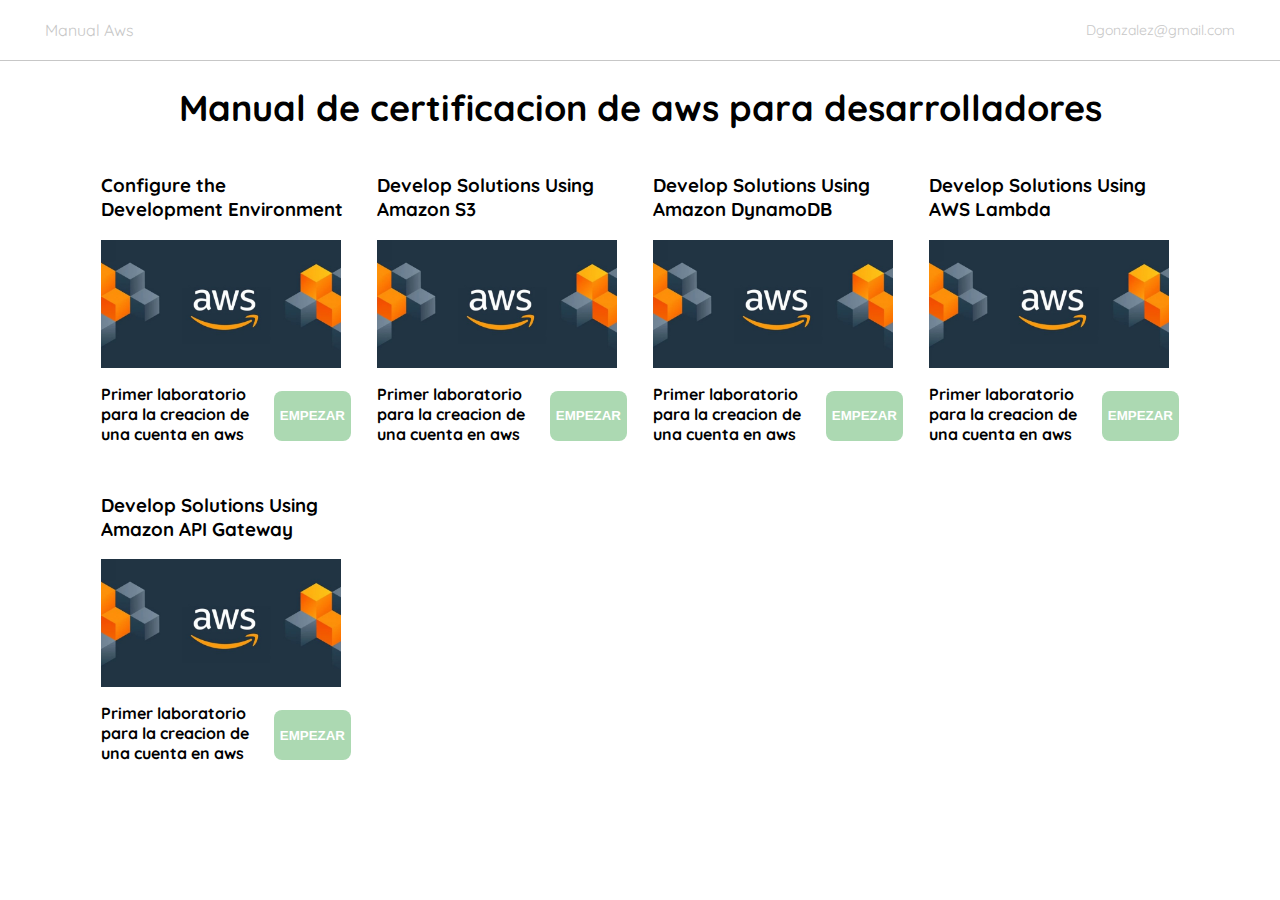
<file: index.html>
<!DOCTYPE html>
<html lang="en">

<head>
    <meta charset="UTF-8">
    <meta http-equiv="X-UA-Compatible" content="IE=edge">
    <meta name="viewport" content="width=device-width, initial-scale=1.0">
    <link rel="preconnect" href="https://fonts.googleapis.com">
    <link rel="preconnect" href="https://fonts.gstatic.com" crossorigin>
    <link href="https://fonts.googleapis.com/css2?family=Quicksand:wght@300;500;700&display=swap" rel="stylesheet">
    <link rel="stylesheet" href="css/style.css">
    <title>AWS</title>
</head>

<body>
    
    <section>
        <nav>

            <div class="navbar-left">
                <ul>
                    <li>
                        <a href="/">Manual Aws</a>
                    </li>
                </ul>
            </div>
    
            <div class="navbar-right">
                <ul>
                    <li class="navbar-email"><a href="/cdn-cgi/l/email-protection" class="__cf_email__"
                            data-cfemail="65150904111f0c25001d04081509004b060a08">Dgonzalez@gmail.com</a></li>
                </ul>
            </div>
        </nav>
    </section>

    <section class="title">
        <h1>Manual de certificacion de aws para desarrolladores</h1>
    </section>


    <section class="main-container">
        <div class="cards-container">

            <div class="product-carts">
                <form action="curso1.html" class="form">
                <h3>Configure the Development Environment</h3>
                <img class="product-img" src="./img/catalogo/walllaws-768x410.jpg" alt="">
                <div class="product-info">
                    <div>
                        <p>Primer laboratorio para la creacion de una cuenta en aws</p>
                    </div>
                    <figure>
                        <button class="primary-button">EMPEZAR</button>
                    </figure>
                </div>
            </form>
            </div>

            <div class="product-carts">
                <h3>Develop Solutions Using Amazon S3</h3>
                <img class="product-img" src="./img/catalogo/walllaws-768x410.jpg" alt="">
                <div class="product-info">
                    <div>
                        <p>Primer laboratorio para la creacion de una cuenta en aws</p>
                    </div>
                    <figure>
                        <input type="submit" value="EMPEZAR" class="primary-button login-button">
                    </figure>
                </div>
            </div>

            <div class="product-carts">
                <h3>Develop Solutions Using Amazon DynamoDB</h3>
                <img class="product-img" src="./img/catalogo/walllaws-768x410.jpg" alt="">
                <div class="product-info">
                    <div>
                        <p>Primer laboratorio para la creacion de una cuenta en aws</p>
                    </div>
                    <figure>
                        <input type="submit" value="EMPEZAR" class="primary-button login-button">
                    </figure>
                </div>
            </div>

            <div class="product-carts">
                <h3>Develop Solutions Using AWS Lambda</h3>
                <img class="product-img" src="./img/catalogo/walllaws-768x410.jpg" alt="">
                <div class="product-info">
                    <div>
                        <p>Primer laboratorio para la creacion de una cuenta en aws</p>
                    </div>
                    <figure>
                        <input type="submit" value="EMPEZAR" class="primary-button login-button">
                    </figure>
                </div>
            </div>


            <div class="product-carts">
                <h3>Develop Solutions Using Amazon API Gateway</h3>
                <img class="product-img" src="./img/catalogo/walllaws-768x410.jpg" alt="">
                <div class="product-info">
                    <div>
                        <p>Primer laboratorio para la creacion de una cuenta en aws</p>
                    </div>
                    <figure>
                        <input type="submit" value="EMPEZAR" class="primary-button login-button">
                    </figure>
                </div>
            </div>



        </div>
    </section>


</body>

</html>
</file>
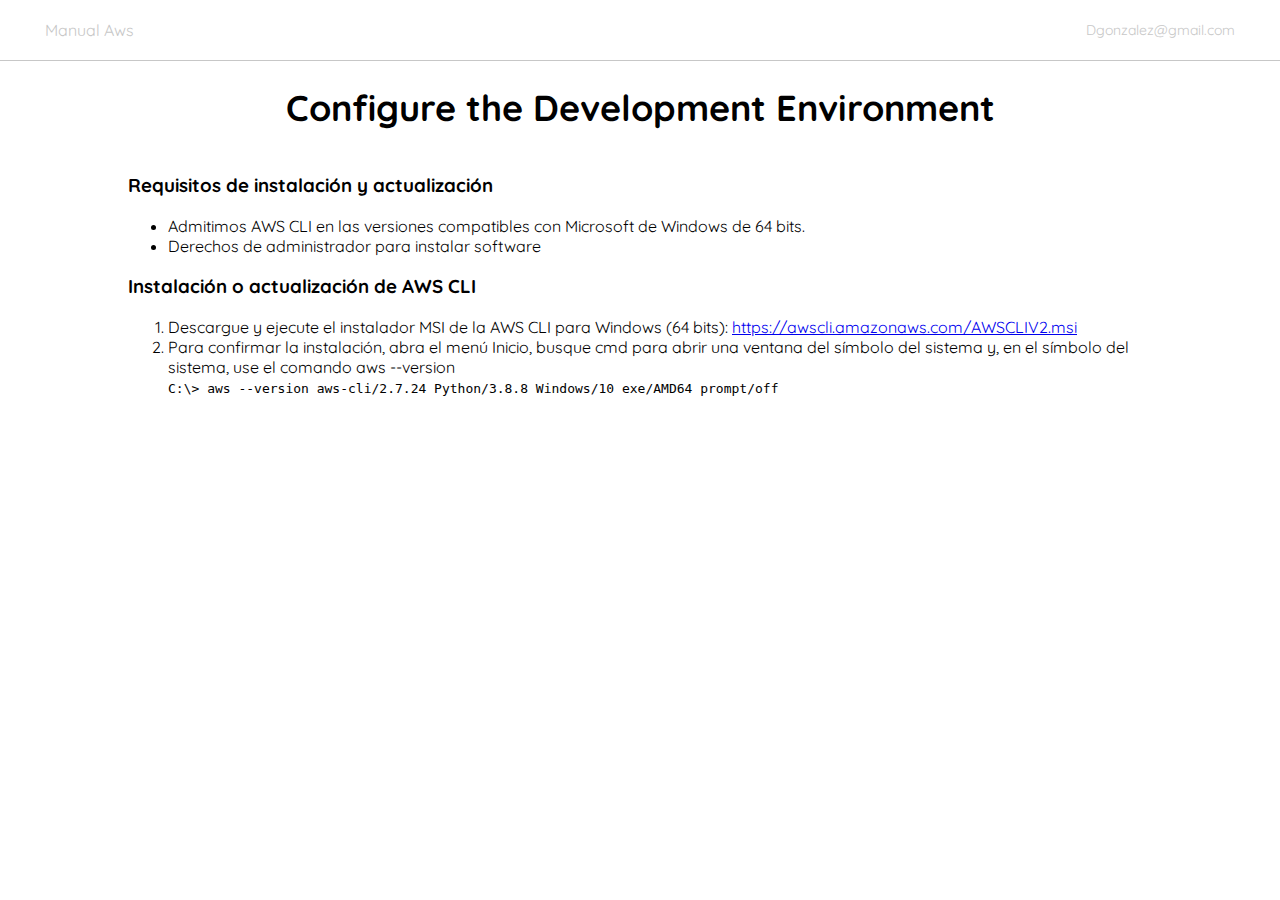
<file: curso1.html>
<!DOCTYPE html>
<html lang="en">

<head>
    <meta charset="UTF-8">
    <meta http-equiv="X-UA-Compatible" content="IE=edge">
    <meta name="viewport" content="width=device-width, initial-scale=1.0">
    <link rel="preconnect" href="https://fonts.googleapis.com">
    <link rel="preconnect" href="https://fonts.gstatic.com" crossorigin>
    <link href="https://fonts.googleapis.com/css2?family=Quicksand:wght@300;500;700&display=swap" rel="stylesheet">
    <link rel="stylesheet" href="css/style.css">
    <title>Configure the Development Environment</title>
</head>

<body>

    <section>
        <nav>

            <div class="navbar-left">
                <ul>
                    <li>
                        <a href="/">Manual Aws</a>
                    </li>
                </ul>
            </div>

            <div class="navbar-right">
                <ul>
                    <li class="navbar-email"><a href="/cdn-cgi/l/email-protection" class="__cf_email__"
                            data-cfemail="65150904111f0c25001d04081509004b060a08">Dgonzalez@gmail.com</a></li>
                </ul>
            </div>
        </nav>
    </section>

    <section class="title">
        <h1>Configure the Development Environment</h1>
    </section>


    <section class="main-container">
        <div class="curso-container">
            <div class="">
                <h3>Requisitos de instalación y actualización</h3>

                <ul>
                    <li>Admitimos AWS CLI en las versiones compatibles con Microsoft de Windows de 64 bits.</li>
                    <li>Derechos de administrador para instalar software</li>
                </ul>

                <h3>Instalación o actualización de AWS CLI</h3>
                <ol>
                    <li>Descargue y ejecute el instalador MSI de la AWS CLI para Windows (64 bits): <a
                            href="https://awscli.amazonaws.com/AWSCLIV2.msi">https://awscli.amazonaws.com/AWSCLIV2.msi</a>
                    </li>
                    <li>Para confirmar la instalación, abra el menú Inicio, busque cmd para abrir una ventana del
                        símbolo del sistema y, en el símbolo del sistema, use el comando aws --version</li>
                    
                        <code>
                           C:\> aws --version
                           
                           aws-cli/2.7.24 Python/3.8.8 Windows/10 exe/AMD64 prompt/off 
                        </code>
                   
                </ol>




            </div>

        </div>
    </section>


</body>

</html>
</file>
<file: css/style.css>
@import './button.css';
@import './menu.css';
@import './curso.css';
@import './home.css';

:root{
    --white: #FFFFFF;
    --black: #000000;
    --dark: #232830;
    --very-light-pink: #C7C7C7;
    --text-input-field: #F7F7F7;
    --hospital-green: #ACD9B2;
    --sm: 14px;
    --md: 16px;
    --lg: 18px;
}

body{
    font-family: 'Quicksand', sans-serif;
    margin: 0;
}
</file>
